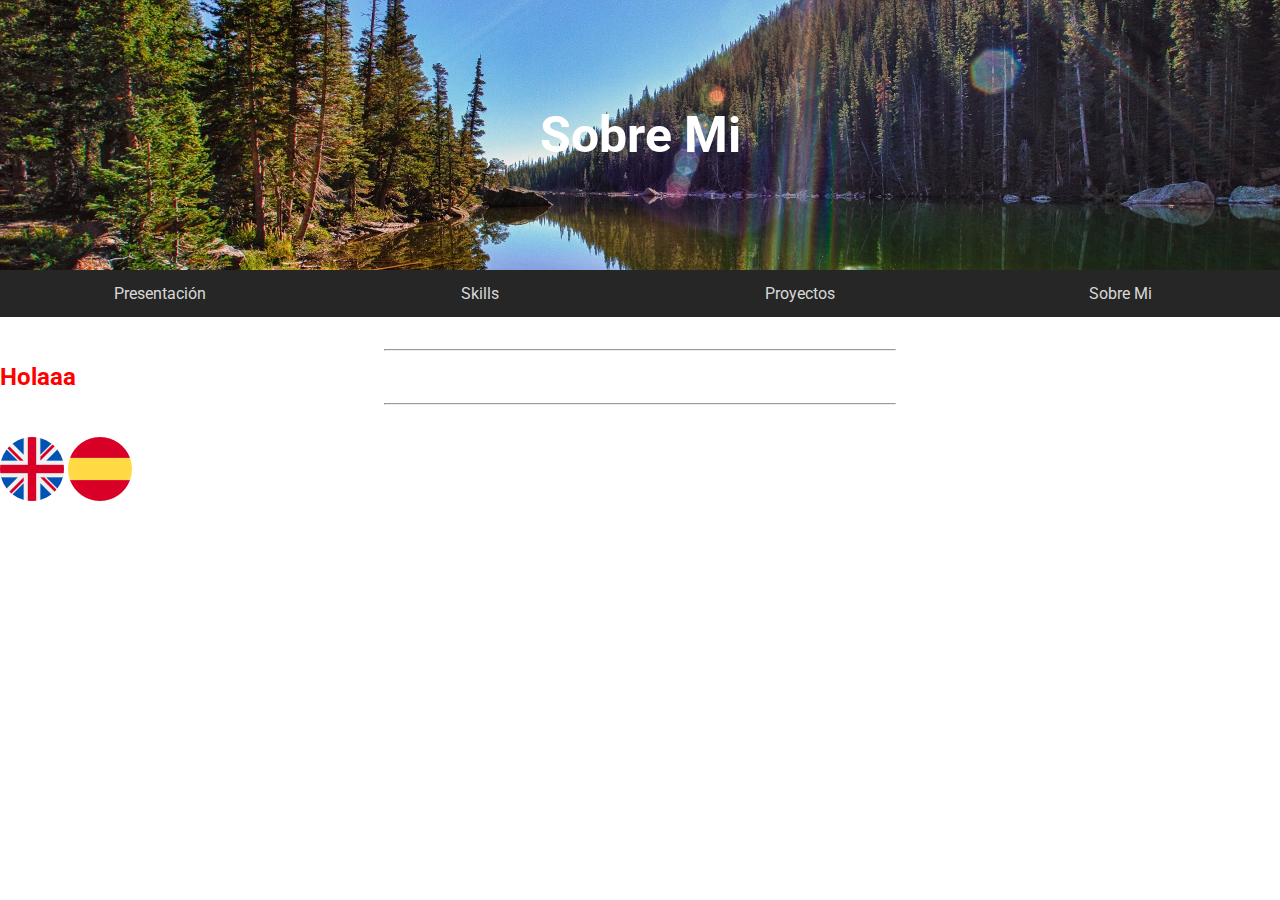
<file: about.html>
<!DOCTYPE html>
<html lang="en">

<head>
    <meta charset="UTF-8">
    <meta name="viewport" content="width=device-width, initial-scale=1.0">
    <meta http-equiv="X-UA-Compatible" content="ie=edge">

    <link rel="stylesheet" href="./css/style.css">
    <link rel="stylesheet" href="./css/about.css">

    <script src="./js/main.js"></script>

    <title>Document</title>
</head>

<body>

    <header>
        <div class="titulo">
            <h1>Sobre Mi</h1>
        </div>
    </header>

    <nav>
        <a href="#" id="openMenuBtn" class="openMenuBtn" onclick="openNav()">&#9776;</a>
        <a href="index.html">Presentación</a>
        <a href="skills.html">Skills</a>
        <a href="proyectos.html">Proyectos</a>
        <a href="about.html">Sobre Mi</a>
    </nav>

    <!-- Mobile menu -->
    <nav class="mobileMenu" id="mobileMenu">
        <a href="javascript:void(0)" class="closeMenubtn" onclick="closeNav()">&times;</a>
        <a href="index.html" class="linkMobile">Presentación</a>
        <a href="skills.html" class="linkMobile">Skills</a>
        <a href="proyectos.html" class="linkMobile">Proyectos</a>
        <a href="about.html" class="linkMobile">Sobre Mi</a>
    </nav>

    <main class="about">
        <div class="idiomas">
            <div class="titulo">
                <h2>
                    <hr> Holaaa
                    <hr>
                </h2>
            </div>
            <img src="./img/about/reino-unido.png" alt="English">
            <img src="./img/about/espana.png" alt="Spanish">
        </div>

        <div class="container estilo1">


        </div>

        <div class="experiencia">

        </div>

        <div class="estudios">

        </div>
    </main>

</body>

</html>
</file>
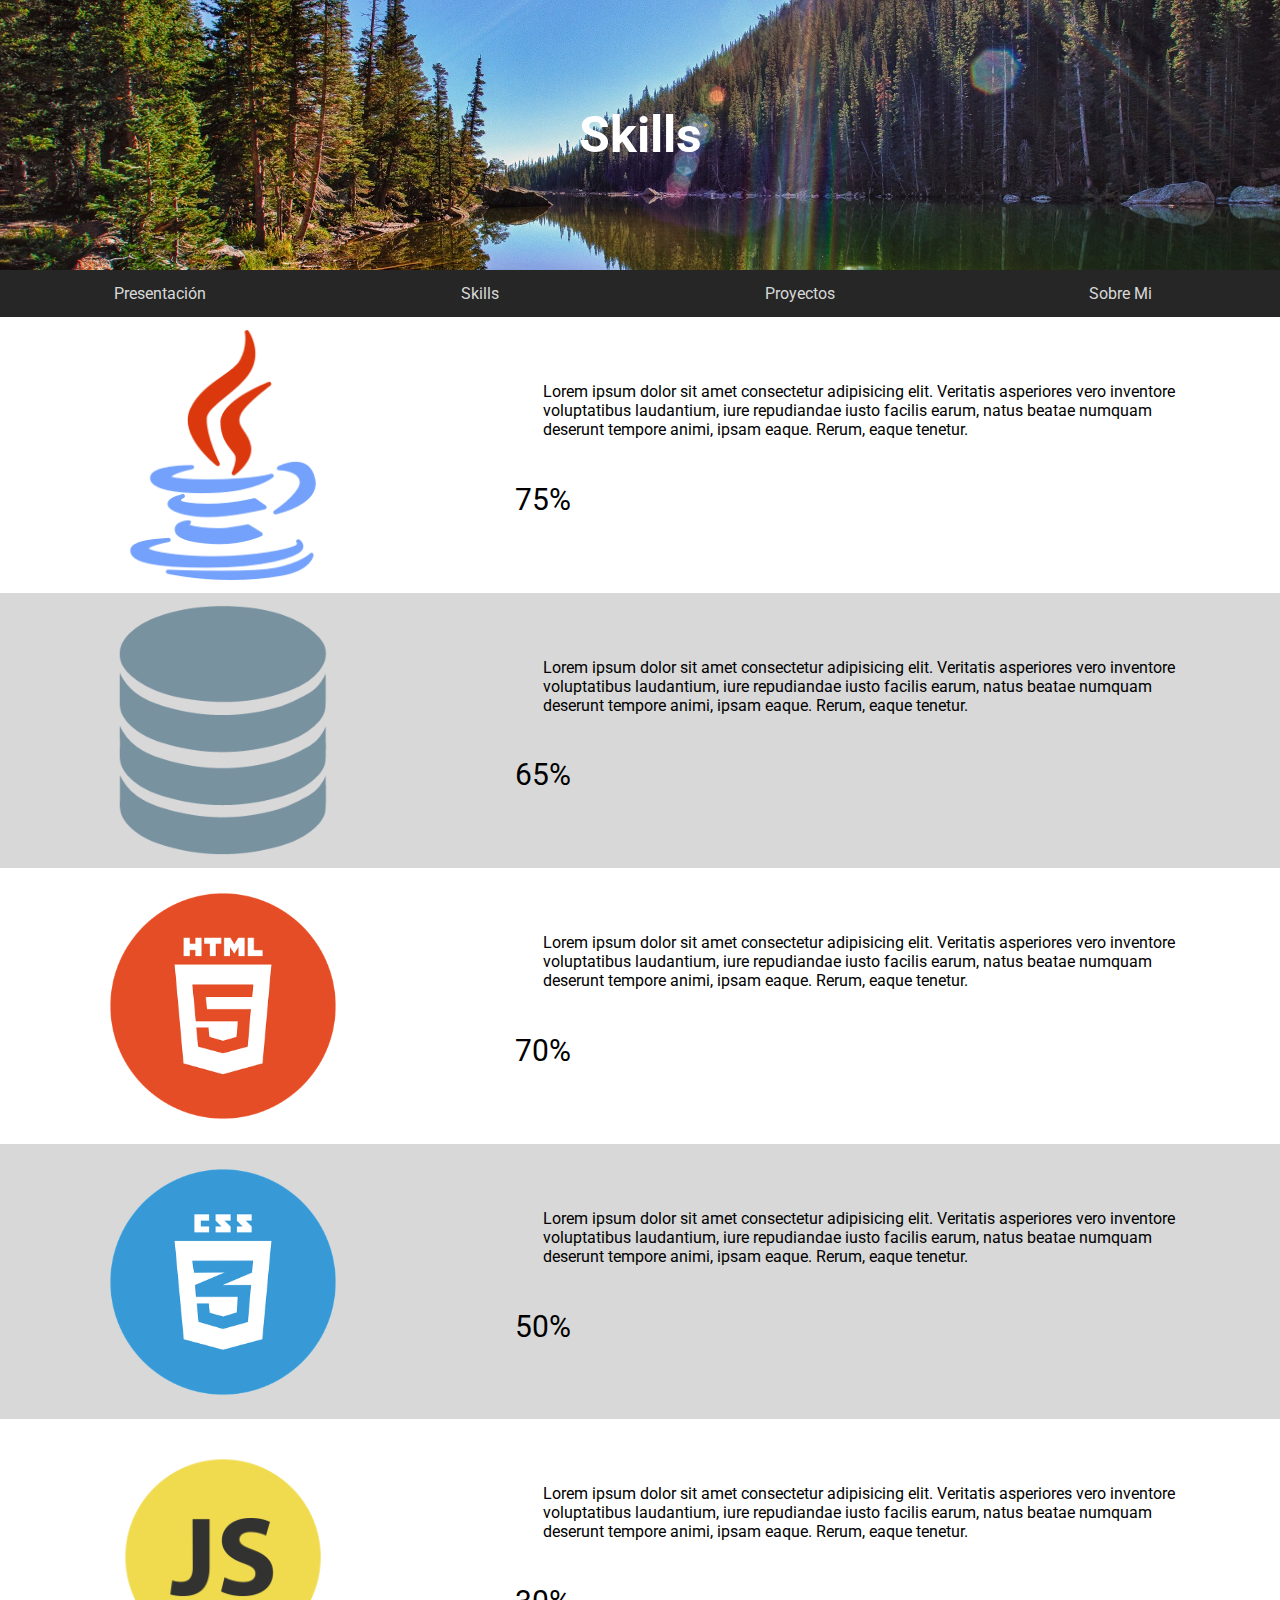
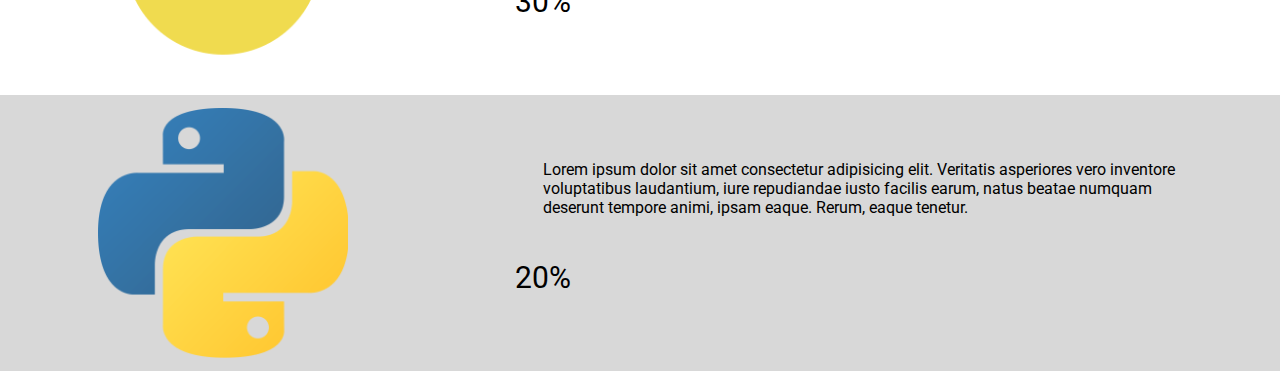
<file: skills.html>
<!DOCTYPE html>
<html lang="en">

<head>
    <meta charset="UTF-8">
    <meta name="viewport" content="width=device-width, initial-scale=1.0">
    <meta http-equiv="X-UA-Compatible" content="ie=edge">

    <link rel="stylesheet" href="./css/style.css">
    <link rel="stylesheet" href="./css/skills.css">

    <script src="./js/main.js"></script>

    <title>Document</title>
</head>

<body onload="progressBar">

    <header>
        <div class="titulo">
            <h1>Skills</h1>
        </div>
    </header>

    <nav>
        <a href="#" id="openMenuBtn" class="openMenuBtn" onclick="openNav()">&#9776;</a>
        <a href="index.html">Presentación</a>
        <a href="skills.html">Skills</a>
        <a href="proyectos.html">Proyectos</a>
        <a href="about.html">Sobre Mi</a>
    </nav>

    <!-- Mobile menu -->
    <nav class="mobileMenu" id="mobileMenu">
        <a href="javascript:void(0)" class="closeMenubtn" onclick="closeNav()">&times;</a>
        <a href="index.html" class="linkMobile">Presentación</a>
        <a href="skills.html" class="linkMobile">Skills</a>
        <a href="proyectos.html" class="linkMobile">Proyectos</a>
        <a href="about.html" class="linkMobile">Sobre Mi</a>
    </nav>

    <main class="skills">

        <div class="container estilo1">
            <img src="./img/skills/javaLogo.png" alt="Logo Python">
            <div class="container-progress">
                <p>Lorem ipsum dolor sit amet consectetur adipisicing elit. Veritatis asperiores vero inventore voluptatibus laudantium, iure repudiandae iusto facilis earum, natus beatae numquam deserunt tempore animi, ipsam eaque. Rerum, eaque tenetur.</p>
                <div class="progress">
                    <div class="progress-bar java"><span>75%</span></div>
                </div>
            </div>
        </div>

        <div class="container estilo2">
            <img src="./img/skills/oracleSqlLogo.png" alt="Logo Python">
            <div class="container-progress">
                <p>Lorem ipsum dolor sit amet consectetur adipisicing elit. Veritatis asperiores vero inventore voluptatibus laudantium, iure repudiandae iusto facilis earum, natus beatae numquam deserunt tempore animi, ipsam eaque. Rerum, eaque tenetur.</p>
                <div class="progress">
                    <div class="progress-bar sql"><span>65%</span></div>
                </div>
            </div>
        </div>

        <div class="container estilo1">
            <img src="./img/skills/htmlLogo.png" alt="Logo Python">
            <div class="container-progress">
                <p>Lorem ipsum dolor sit amet consectetur adipisicing elit. Veritatis asperiores vero inventore voluptatibus laudantium, iure repudiandae iusto facilis earum, natus beatae numquam deserunt tempore animi, ipsam eaque. Rerum, eaque tenetur.</p>
                <div class="progress">
                    <div class="progress-bar html"><span>70%</span></div>
                </div>
            </div>
        </div>

        <div class="container estilo2">
            <img src="./img/skills/cssLogo.png" alt="Logo Python">
            <div class="container-progress">
                <p>Lorem ipsum dolor sit amet consectetur adipisicing elit. Veritatis asperiores vero inventore voluptatibus laudantium, iure repudiandae iusto facilis earum, natus beatae numquam deserunt tempore animi, ipsam eaque. Rerum, eaque tenetur.</p>
                <div class="progress">
                    <div class="progress-bar css"><span>50%</span></div>
                </div>
            </div>
        </div>

        <div class="container estilo1">
            <img src="./img/skills/jsLogo.png" alt="Logo Python">
            <div class="container-progress">
                <p>Lorem ipsum dolor sit amet consectetur adipisicing elit. Veritatis asperiores vero inventore voluptatibus laudantium, iure repudiandae iusto facilis earum, natus beatae numquam deserunt tempore animi, ipsam eaque. Rerum, eaque tenetur.</p>
                <div class="progress">
                    <div class="progress-bar js"><span>30%</span></div>
                </div>
            </div>
        </div>

        <div class="container estilo2">
            <img src="./img/skills/pythonLogo.png" alt="Logo Python">
            <div class="container-progress">
                <p>Lorem ipsum dolor sit amet consectetur adipisicing elit. Veritatis asperiores vero inventore voluptatibus laudantium, iure repudiandae iusto facilis earum, natus beatae numquam deserunt tempore animi, ipsam eaque. Rerum, eaque tenetur.</p>
                <div class="progress">
                    <div class="progress-bar python"><span>20%</span></div>
                </div>
            </div>
        </div>
    </main>

</body>

</html>
</file>
<file: css/style.css>
@import url('https://fonts.googleapis.com/css?family=Roboto&display=swap');
* {
    box-sizing: border-box;
}

body,
html {
    height: 100%;
    margin: 0;
    font-family: 'Roboto', sans-serif;
    background-color: white;
}

header {
    background-image: url("../img/paisaje.jpg");
    height: 30%;
    background-position: center;
    background-repeat: no-repeat;
    background-size: cover;
    text-align: center;
}

.titulo {
    height: 100%;
    width: 100%;
    display: flex;
    flex-direction: column;
    justify-content: space-around;
    align-items: center;
    align-content: center;
    color: white;
}

.titulo h1 {
    font-size: 50px;
}

nav {
    overflow: hidden;
    background-color: #262626;
    position: sticky;
    position: -webkit-sticky;
    top: 0;
}

nav a {
    float: left;
    display: block;
    color: #D8D8D8;
    text-align: center;
    padding: 14px 20px;
    text-decoration: none;
    width: 25%;
}

.openMenuBtn {
    display: none;
}

nav a:hover {
    background-color: #D8D8D8;
    color: #0C0C0C;
}


/* Movil menú */

.mobileMenu {
    height: 100%;
    width: 0;
    position: fixed;
    z-index: 1;
    top: 0%;
    left: 0%;
    background-color: #262626;
    overflow-x: hidden;
    padding-top: 60px;
    transition: 0.5s;
    display: flex;
    flex-direction: column;
    justify-content: space-around;
    align-items: center;
    align-content: center;
}

.mobileMenu .linkMobile {
    display: block;
    color: white;
    text-align: center;
    text-decoration: none;
    width: 100%;
}

.closeMenubtn {
    position: absolute;
    float: right;
    font-size: 40px;
    display: block;
    color: white;
    text-align: center;
    width: 25%;
    top: 2%;
    right: 2%;
}

.linkMobile:hover {
    background-color: #D8D8D8;
    color: #0C0C0C;
}

.mobileMenu .closeMenuBtn:hover {
    transition: 0.5s;
    transform: scale(1.25);
}


/* PC */

@media only screen and (min-width: 992px) {}


/* Tablet */

@media screen and (max-width: 992px) {}


/* Smartphone */

@media screen and (max-width: 666px) {
    .openMenuBtn {
        display: block;
        width: 15%;
        margin: auto;
    }
    nav a {
        display: none;
    }
}
</file>
<file: css/about.css>
.titulo {
    display: flex;
    justify-content: center;
    flex-direction: row;
    align-items: center;
    align-content: center;
}

.titulo h2 {
    width: 100%;
    color: red;
}

.titulo hr {
    width: 40%;
}
</file>
<file: css/skills.css>
/* PC */

main .container {
    width: 100%;
    height: 25%;
    display: flex;
    flex-direction: row;
    justify-content: space-around;
    align-content: center;
    align-items: center;
}

main .container img {
    width: 250px;
    margin: 1% 0;
}

main .container.estilo1 {
    background-color: white;
}

main .container.estilo2 {
    background-color: #D8D8D8;
}

main .container .container-progress {
    width: 50%;
    height: 100%;
    display: flex;
    flex-direction: column;
    justify-content: space-between;
    align-content: center;
    align-items: center;
}

main .container .container-progress .progress {
    width: 100%;
    height: 50px;
    margin: 3% 0;
}

main .container .container-progress .progress .progress-bar {
    width: 0%;
    height: 100%;
    font-size: 30px;
    display: flex;
    flex-direction: row-reverse;
    justify-content: center;
    align-content: center;
    align-items: center;
}

.java {
    animation-name: java;
    animation-duration: 3s;
    animation-fill-mode: forwards;
    background-color: #D8D8D8;
}

.sql {
    animation-name: sql;
    animation-duration: 3s;
    animation-fill-mode: forwards;
    background-color: white;
}

.html {
    animation-name: html;
    animation-duration: 3s;
    animation-fill-mode: forwards;
    background-color: #D8D8D8;
}

.css {
    animation-name: css;
    animation-duration: 3s;
    animation-fill-mode: forwards;
    background-color: white;
}

.js {
    animation-name: js;
    animation-duration: 3s;
    animation-fill-mode: forwards;
    background-color: #D8D8D8;
}

.python {
    animation-name: python;
    animation-duration: 3s;
    animation-fill-mode: forwards;
    background-color: white;
}


/* Tablet */

@media screen and (max-width: 992px) {}


/* Smartphone */

@media screen and (max-width: 666px) {
    main .container {
        width: 100%;
        height: 25%;
        display: flex;
        flex-direction: column;
        justify-content: space-around;
        align-content: center;
        align-items: center;
    }
    main .container img {
        width: 250px;
        margin: 5% 0;
    }
    main .container .container-progress {
        width: 80%;
        height: 100%;
        display: flex;
        flex-direction: column;
        justify-content: center;
        align-content: center;
        align-items: center;
    }
    main .container .container-progress .progress {
        height: 30px;
    }
    main .container .container-progress .progress .progress-bar {
        font-size: 20px;
    }
}

@keyframes java {
    from {
        width: 0%;
    }
    to {
        width: 75%;
    }
}

@keyframes sql {
    from {
        width: 0%;
    }
    to {
        width: 65%;
    }
}

@keyframes html {
    from {
        width: 0%;
    }
    to {
        width: 70%;
    }
}

@keyframes css {
    from {
        width: 0%;
    }
    to {
        width: 50%;
    }
}

@keyframes js {
    from {
        width: 0%;
    }
    to {
        width: 30%;
    }
}

@keyframes python {
    from {
        width: 0%;
    }
    to {
        width: 20%;
    }
}
</file>
